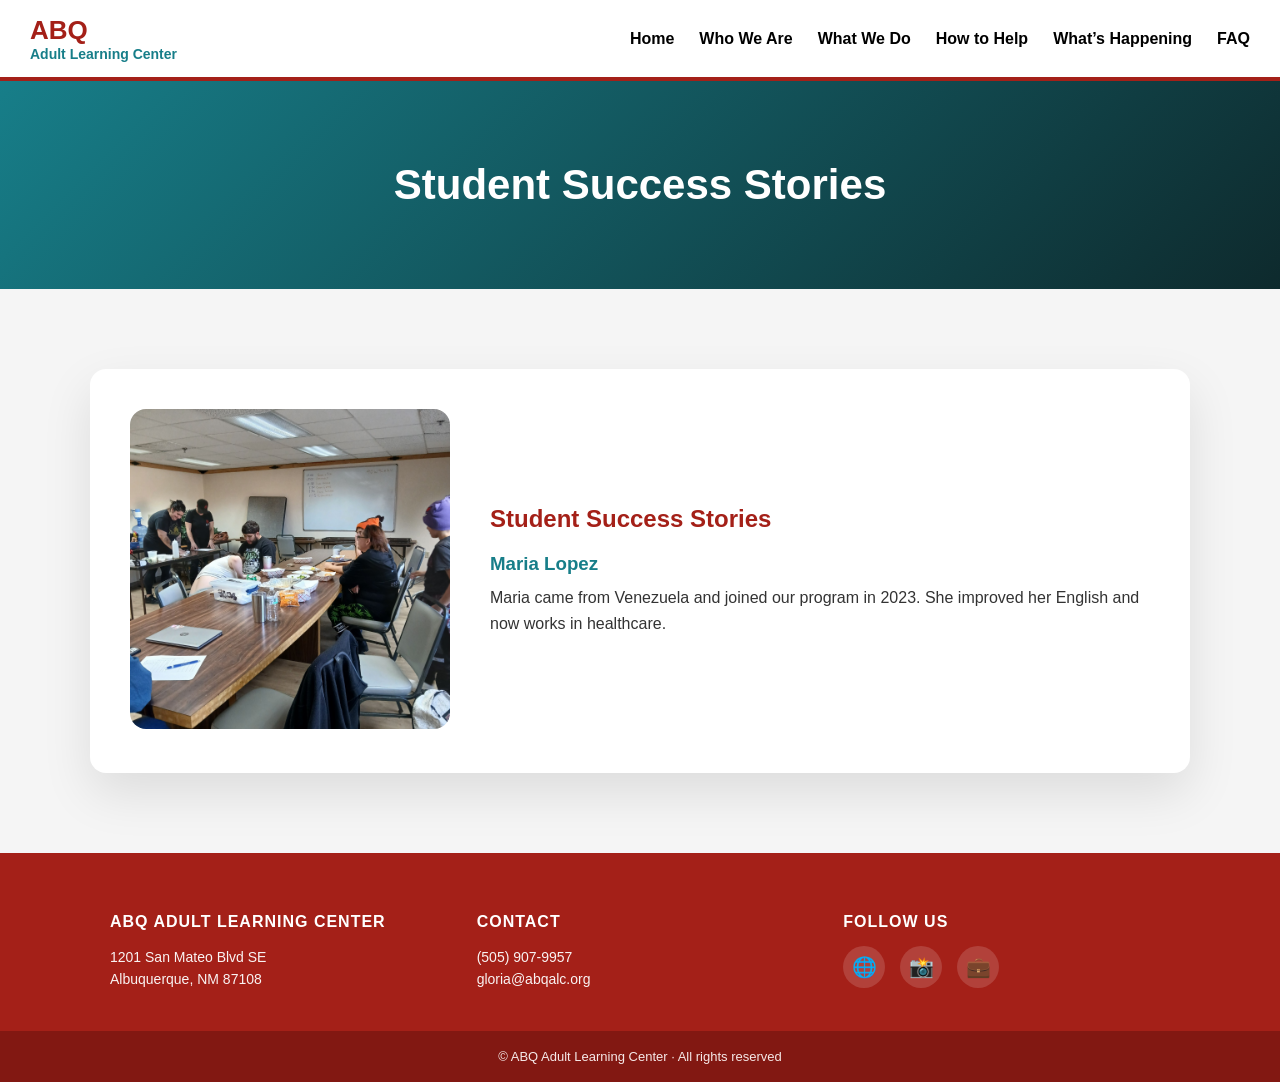
<file: graduacion.html>
<!DOCTYPE html>
<html lang="es">
<head>
  <meta charset="UTF-8" />
  <meta name="viewport" content="width=device-width, initial-scale=1.0" />
  <title>ABQ Adult Learning Center</title>
  <link rel="stylesheet" href="styles.css">
</head>
<body>

<!-- ================= NAVBAR ================= -->
<header class="navbar">
  <div class="logo">
    ABQ <span>Adult Learning Center</span>
  </div>

  <button class="menu-toggle" aria-label="Toggle Menu">☰</button>

  <nav class="nav-menu">
    <ul class="menu-root">

      <li class="menu-item">
<a href="index.html">Home</a>

        <ul class="submenu">
          <li class="has-children"><a href="pa.html">Program Information</a>
             <ul class="submenu sub">
              <li><a href="pa.html">1</a></li>
              <li><a href="pa.html">2</a></li>
              <li><a href="pa.html">3</a></li>
              <li><a href="pa.html">4</a></li>
              <li><a href="pa.html">5</a></li>
             
            </ul>
            </li>

          <li class="has-children">
            <a href="pa.html"> 2022–2023 Student Success</a>
             <ul class="submenu sub">
              <li><a href="pa.html">Board</a></li>
             <li><a href="pa.html">staff</a></li>
            </ul>
            </li>
          <li>Location & Contact</li>
        </ul>
      </li>

      <li class="menu-item">
        Who We Are
        <ul class="submenu">
          <li class="has-children">
            Board and Staff
            <ul class="submenu sub">
              <li>Board</li>
              <li>Staff</li>
            </ul>
          </li>
          <li>Community Partners</li>
          <li>Contact Us</li>
        </ul>
      </li>

      <li class="menu-item">
        What We Do
        <ul class="submenu">
          <li>Our Programs</li>
          <li>Student Advocacy</li>
          <li>Resources</li>
          <li>Janice Pecos Scholarship</li>
        </ul>
      </li>

      <li class="menu-item">
        How to Help
        <ul class="submenu">
          <li>Volunteer</li>
          <li>Donate</li>
        </ul>
      </li>

      <li class="menu-item">
        What’s Happening
        <ul class="submenu">
          <li>Annual Reports</li>
          <li>Events</li>
          <li>News</li>
        </ul>
      </li>

      <li class="menu-item">FAQ</li>
    </ul>
  </nav>
</header>



<!-- ================= HERO TITLE ================= -->
<section class="contact-hero">
  <h1>Student Success Stories
</h1>
</section>



<section class="stories-section">

  <div class="stories-container">

    <!-- IMAGE -->
    <div class="story-image">
      <img id="storyImg" src="img/aalc4.jpg" alt="Student">
    </div>

    <!-- TEXT -->
    <div class="story-text">
      <h2>Student Success Stories</h2>

      <h3 id="storyName">Maria Lopez</h3>
      <p id="storyBio">
        Maria came from Venezuela and joined our program in 2023.
        She improved her English and now works in healthcare.
      </p>
    </div>

  </div>

</section>

<script>
 
const stories = [
  {
    img: "img/aalc4.jpg",
    name: "SHANTEE X",
    bio: "I remember walking into class on my first day. Nadia was my teacher at that time. She was so welcoming. I really liked the way she taught. Anyway after a few months we changed teachers. That is when Mr.Enka took over. He was pretty cool he pushed me to really focus. I almost gave up at the end not wanting to take my math test, being that I failed the first time. I remember him telling me to go ahead and take it that hes confident that I would pass. So about a month and half later I went to retest and I did pass. So I guess when you study and really focus and believe in yourself anything is possible. Now I am enrolled at CNM going for my Medical Assistance certificate. So thank you all here at ABQ-ALS. Thanks to Matt because he was always there helping along the way as well!!"
  },
  {
    img: "img/aalc7.jpg",
    name: "andresmanrique",
    bio: "John struggled with school but through ALC he completed his GED and now studies engineering."
  },
  {
    img: "img/aalc6.jpg",
    name: "gloria daniela",
    bio: "Ana balanced work and study and completed her certification in computer basics successfully."
  },
  {
    img: "img/aalc6.jpg",
    name: "JUAN DAVID",
    bio: "Ana balanced work and study and completed her certification in computer basics successfully."
  },
  {
    img: "img/aalc6.jpg",
    name: "JHON LUENGAS",
    bio: "Ana balanced work and study and completed her certification in computer basics successfully."
  }



];

let index = 0;
let interval;

// ELEMENTOS
const img = document.getElementById("storyImg");
const name = document.getElementById("storyName");
const bio = document.getElementById("storyBio");

function showStory(i) {
  img.style.opacity = 0;

  setTimeout(() => {
    img.src = stories[i].img;
    name.textContent = stories[i].name;
    bio.textContent = stories[i].bio;
    img.style.opacity = 1;
  }, 300);
}

function nextStory() {
  index = (index + 1) % stories.length;
  showStory(index);
}

function start() {
  interval = setInterval(nextStory, 5000);
}

function stop() {
  clearInterval(interval);
}

// AUTO START
start();

// PAUSA AL PASAR MOUSE
document.querySelector(".stories-container").addEventListener("mouseenter", stop);
document.querySelector(".stories-container").addEventListener("mouseleave", start);
</script>




<footer class="site-footer">

  <div class="footer-container">

    <!-- INFO -->
    <div class="footer-column">
      <h3>ABQ Adult Learning Center</h3>
      <p>
        1201 San Mateo Blvd SE<br>
        Albuquerque, NM 87108
      </p>
    </div>

    <!-- CONTACT -->
    <div class="footer-column">
      <h3>Contact</h3>
      <p>(505) 907‑9957</p>
      <p>
        gloria@abqalc.org
      </p>
    </div>

    <!-- SOCIAL -->
    <div class="footer-column">
      <h3>Follow Us</h3>
      <div class="social-icons">
        <a href="#" aria-label="Facebook">🌐</a>
        <a href="#" aria-label="Instagram">📸</a>
        <a href="#" aria-label="LinkedIn">💼</a>
      </div>
    </div>

   


  </div>

  <!-- COPYRIGHT -->
  <div class="footer-bottom">
    © <span id="year"></span> ABQ Adult Learning Center · All rights reserved
  </div>

</footer>

<script src="script.js"></script>




</body>
</html>
</file>
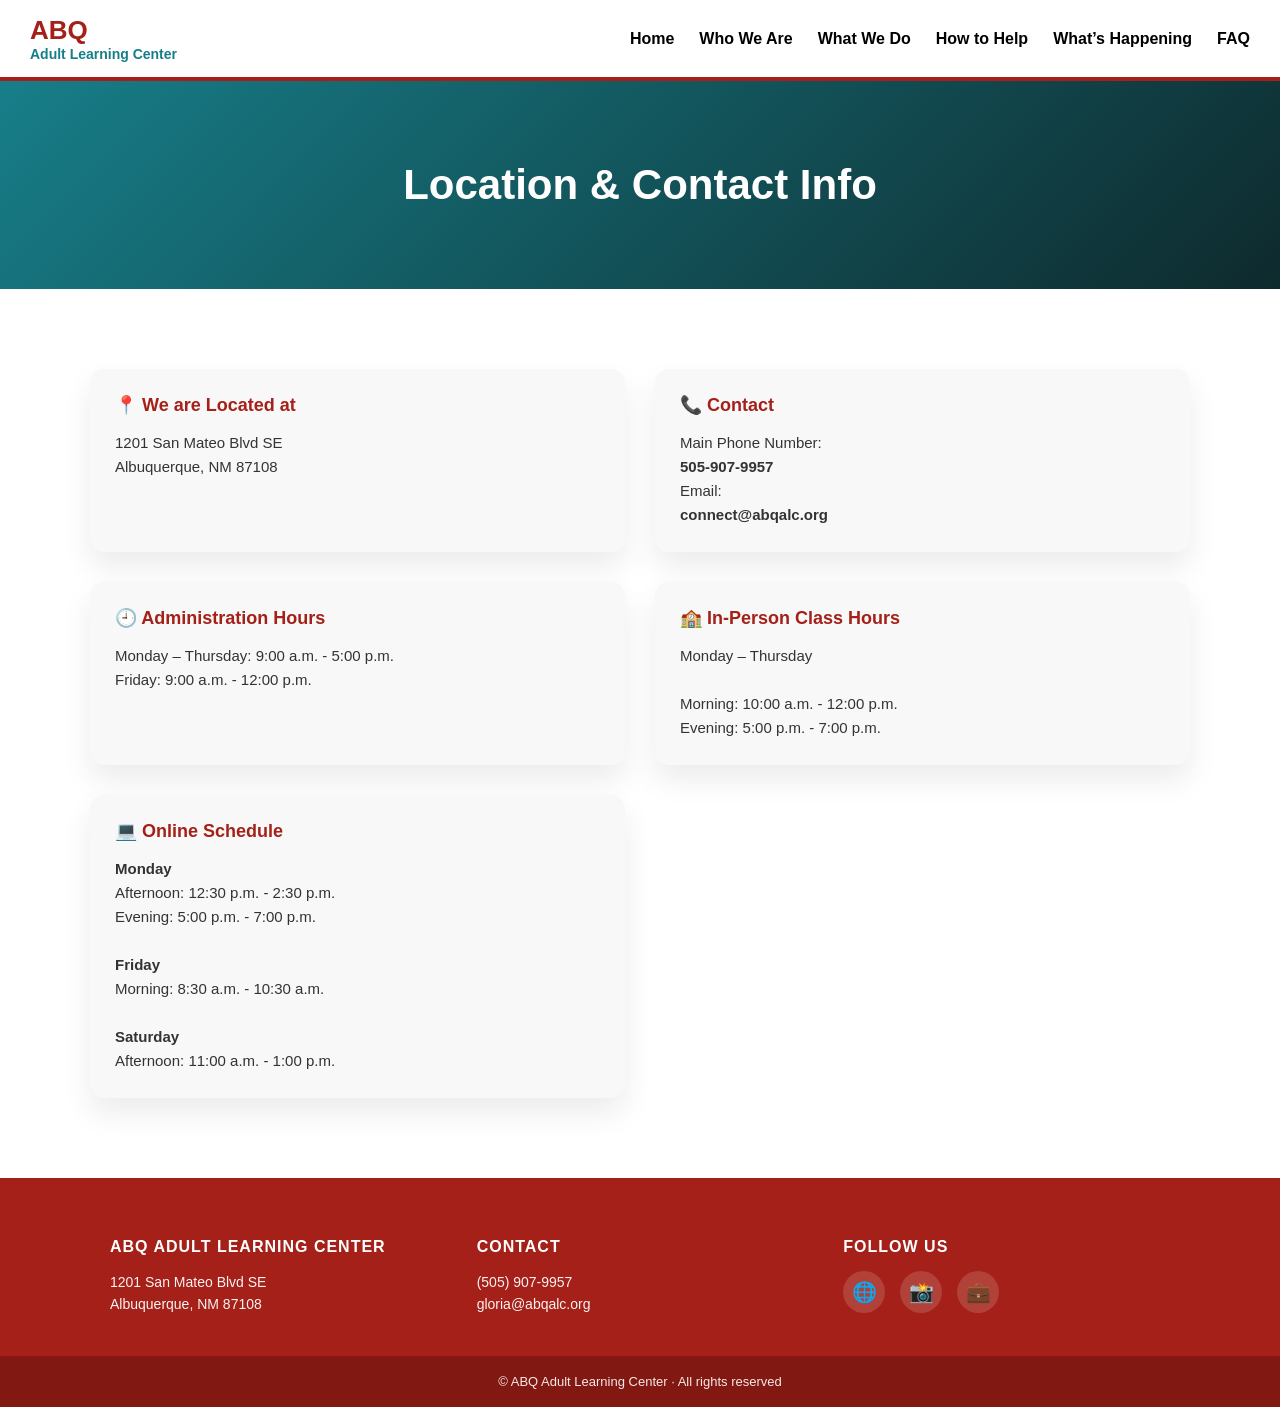
<file: home_location.html>
<!DOCTYPE html>
<html lang="es">
<head>
  <meta charset="UTF-8" />
  <meta name="viewport" content="width=device-width, initial-scale=1.0" />
  <title>ABQ Adult Learning Center</title>
  <link rel="stylesheet" href="styles.css">
</head>
<body>

<!-- ================= NAVBAR ================= -->
<header class="navbar">
  <div class="logo">
    ABQ <span>Adult Learning Center</span>
  </div>

  <button class="menu-toggle" aria-label="Toggle Menu">☰</button>

  <nav class="nav-menu">
    <ul class="menu-root">

      <li class="menu-item">
<a href="index.html">Home</a>

        <ul class="submenu">
          <li class="has-children"><a href="home_program.html">Program Information</a>
            </li>

          <li class="has-children">
            <a href="home_students.html"> 2023–2026 Student Success</a>
            </li>
          <li><a href="home_location.html">Location & Contact</a></li>
        </ul>
      </li>

      <li class="menu-item">
        <a href="who.html">  Who We Are</a>
      </li>

      <li class="menu-item">
        What We Do
        <ul class="submenu">
          <li>Our Programs</li>
          <li>Student Advocacy</li>
          <li>Resources</li>
          <li>Janice Pecos Scholarship</li>
        </ul>
      </li>

      <li class="menu-item">
        How to Help
        <ul class="submenu">
          <li>Volunteer</li>
          <li>Donate</li>
        </ul>
      </li>

      <li class="menu-item">
        What’s Happening
        <ul class="submenu">
          <li>Annual Reports</li>
          <li>Events</li>
          <li>News</li>
        </ul>
      </li>

      <li class="menu-item">FAQ</li>
    </ul>
  </nav>
</header>



<!-- ================= HERO TITLE ================= -->
<section class="contact-hero">
  <h1>Location & Contact Info</h1>
</section>

<!-- ================= CONTACT SECTION ================= -->
<section class="contact-section">

  <div class="contact-grid">

    <!-- LOCATION -->
    <div class="contact-card">
      <h2>📍 We are Located at</h2>
      <p>
        1201 San Mateo Blvd SE<br>
        Albuquerque, NM 87108
      </p>
    </div>

    <!-- CONTACT -->
    <div class="contact-card">
      <h2>📞 Contact</h2>
      <p>
        Main Phone Number:<br>
        <strong>505-907-9957</strong>
      </p>

      <p>
        Email:<br>
        <strong>connect@abqalc.org</strong>
      </p>
    </div>

    <!-- ADMIN HOURS -->
    <div class="contact-card">
      <h2>🕘 Administration Hours</h2>
      <p>
        Monday – Thursday: 9:00 a.m. - 5:00 p.m.<br>
        Friday: 9:00 a.m. - 12:00 p.m.
      </p>
    </div>

    <!-- IN PERSON CLASSES -->
    <div class="contact-card">
      <h2>🏫 In-Person Class Hours</h2>
      <p>
        Monday – Thursday<br><br>
        Morning: 10:00 a.m. - 12:00 p.m.<br>
        Evening: 5:00 p.m. - 7:00 p.m.
      </p>
    </div>

    <!-- ONLINE SCHEDULE -->
    <div class="contact-card">
      <h2>💻 Online Schedule</h2>
      <p>
        <strong>Monday</strong><br>
        Afternoon: 12:30 p.m. - 2:30 p.m.<br>
        Evening: 5:00 p.m. - 7:00 p.m.<br><br>

        <strong>Friday</strong><br>
        Morning: 8:30 a.m. - 10:30 a.m.<br><br>

        <strong>Saturday</strong><br>
        Afternoon: 11:00 a.m. - 1:00 p.m.
      </p>
    </div>

  </div>

</section>



<footer class="site-footer">

  <div class="footer-container">

    <!-- INFO -->
    <div class="footer-column">
      <h3>ABQ Adult Learning Center</h3>
      <p>
        1201 San Mateo Blvd SE<br>
        Albuquerque, NM 87108
      </p>
    </div>

    <!-- CONTACT -->
    <div class="footer-column">
      <h3>Contact</h3>
      <p>(505) 907‑9957</p>
      <p>
        gloria@abqalc.org
      </p>
    </div>

    <!-- SOCIAL -->
    <div class="footer-column">
      <h3>Follow Us</h3>
      <div class="social-icons">
        <a href="#" aria-label="Facebook">🌐</a>
        <a href="#" aria-label="Instagram">📸</a>
        <a href="#" aria-label="LinkedIn">💼</a>
      </div>
    </div>

   


  </div>

  <!-- COPYRIGHT -->
  <div class="footer-bottom">
    © <span id="year"></span> ABQ Adult Learning Center · All rights reserved
  </div>

</footer>

<script src="script.js"></script>




</body>
</html>
</file>
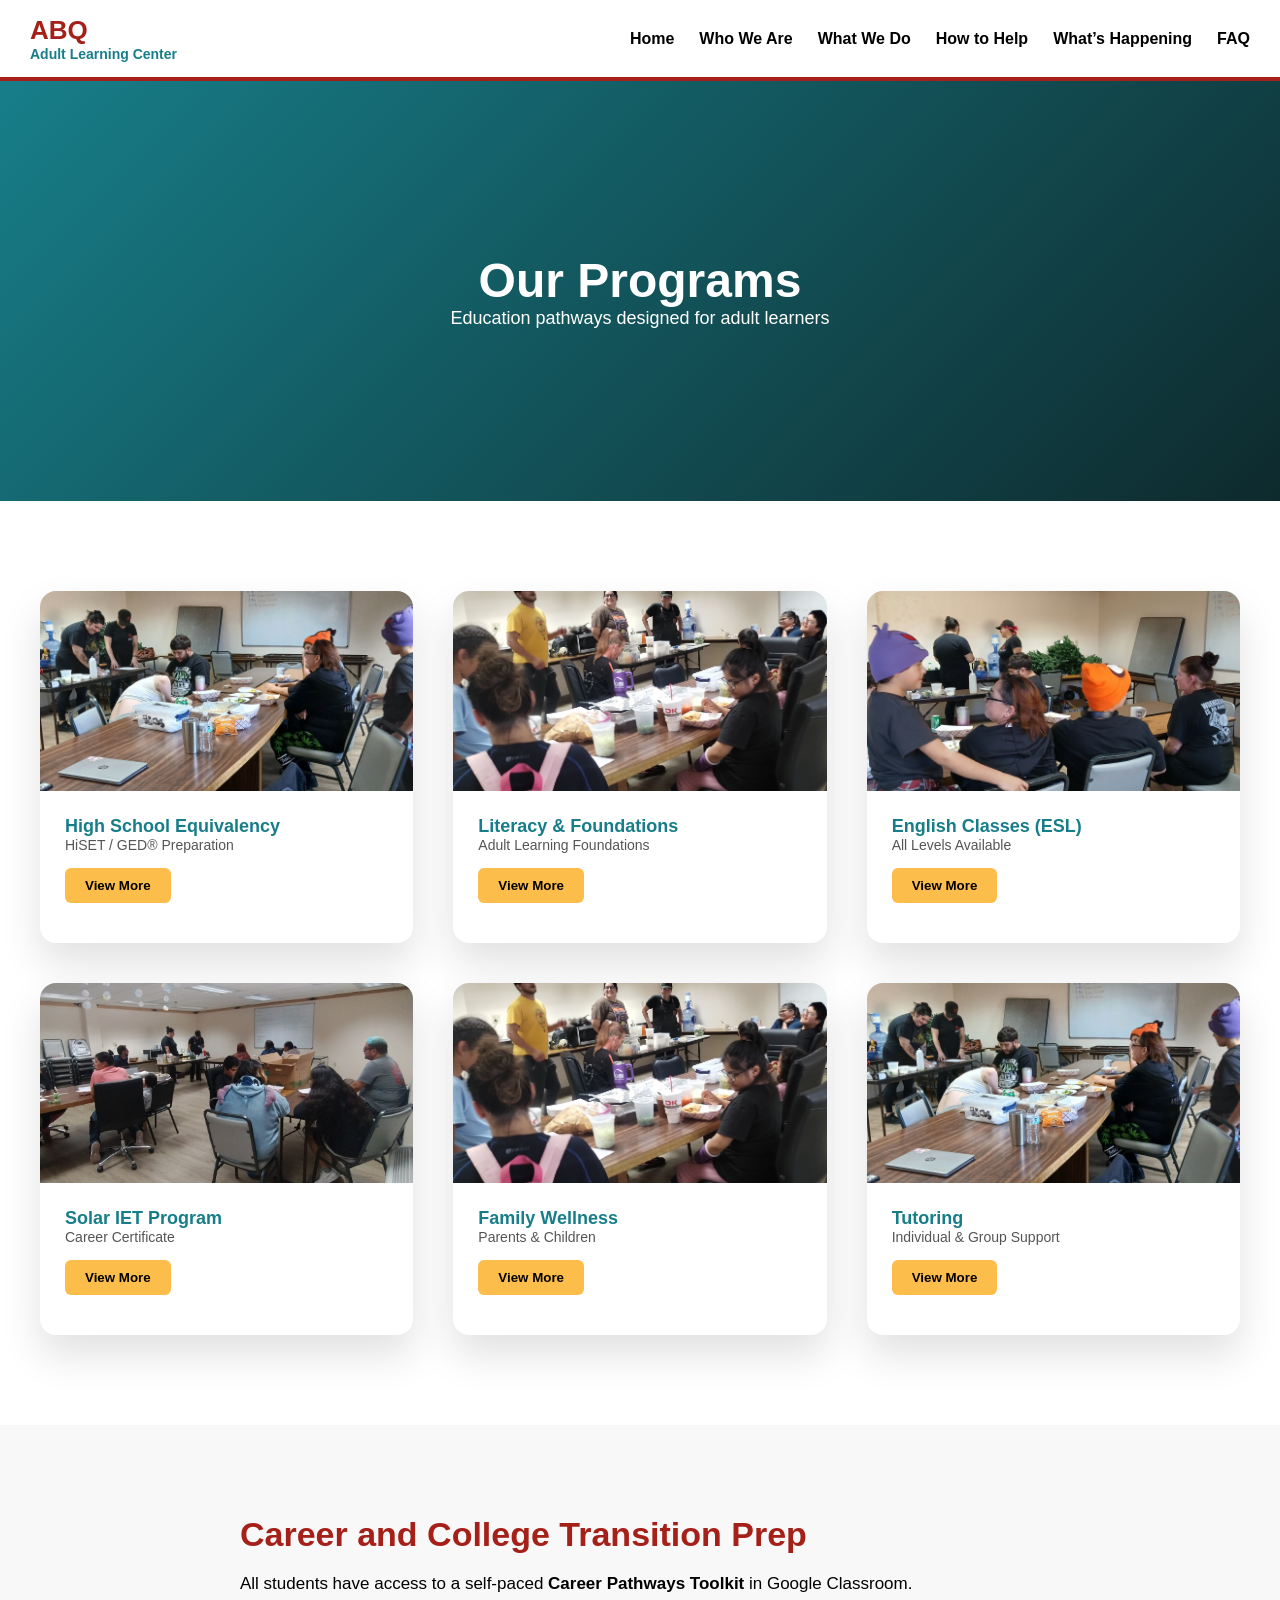
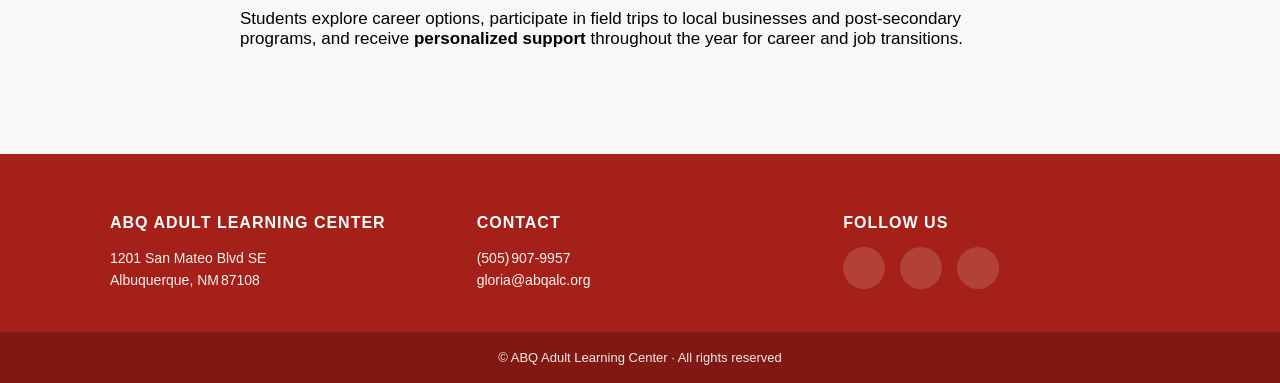
<file: pa.html>
<!DOCTYPE html><html lang="es">
<head>
  <meta charset="UTF-8" />
  <meta name="viewport" content="width=device-width, initial-scale=1.0" />

  <title>ABQ Adult Learning Center</title>
  <link rel="stylesheet" href="styles.css" />
  <script src="script.js"></script>

</head>

<body>

<!-- ================= NAVBAR ================= -->
<header class="navbar">
  <div class="logo">
    ABQ <span>Adult Learning Center</span>
  </div>

  <button class="menu-toggle" aria-label="Toggle Menu">☰</button>

  <nav class="nav-menu">
    <ul class="menu-root">

      <li class="menu-item">
<a href="index.html">Home</a>

        <ul class="submenu">
          <li class="has-children"><a href="pa.html">Program Information</a>
        <!-- <ul class="submenu sub">
              <li><a href="pa.html">1</a></li>
              <li><a href="pa2.html">2</a></li>
              <li><a href="pa.html">3</a></li>
              <li><a href="pa.html">4</a></li>
              <li><a href="pa.html">5</a></li>
             
            </ul>-->
            </li>

          <li class="has-children">
            <a href="page2.html"> 2022–2023 Student Success</a>
                    </li>
          <li><a href="ci.html">Location & Contact</a></li>
        </ul>
      </li>

      <li class="menu-item">
        Who We Are
        <ul class="submenu">
          <li class="has-children">
            Board and Staff
            <ul class="submenu sub">
              <li>Board</li>
              <li>Staff</li>
            </ul>
          </li>
          <li>Community Partners</li>
          <li>Contact Us</li>
        </ul>
      </li>

      <li class="menu-item">
        What We Do
        <ul class="submenu">
          <li>Our Programs</li>
          <li>Student Advocacy</li>
          <li>Resources</li>
          <li>Janice Pecos Scholarship</li>
        </ul>
      </li>

      <li class="menu-item">
        How to Help
        <ul class="submenu">
          <li>Volunteer</li>
          <li>Donate</li>
        </ul>
      </li>

      <li class="menu-item">
        What’s Happening
        <ul class="submenu">
          <li>Annual Reports</li>
          <li>Events</li>
          <li>News</li>
        </ul>
      </li>

      <li class="menu-item">FAQ</li>
    </ul>
  </nav>
</header>

<!-- ===================== MAIN CONTENT ===================== -->
<main>

 
<!-- ================= HERO ================= -->
<section class="program-hero">
  <canvas id="network"></canvas>

  <div class="program-hero-content">
    <h1>Our Programs</h1>
    <p>Education pathways designed for adult learners</p>
  </div>
</section>




<!-- ================= PROGRAMS ================= -->
<section class="p-sec">
  <div class="p-grid">

    <div class="p-card">
      <img src="img/aalc4.jpg" alt="">
      <div class="p-info">
        <h3>High School Equivalency</h3>
        <p>HiSET / GED® Preparation</p>
        <button class="p-btn">View More</button>

        <div class="p-more">
          <p>
            In‑person and online classes available.<br>
            Instruction in Reading, Writing, Math,
            Science and Social Studies.
          </p>
        </div>
      </div>
    </div>

    <div class="p-card">
      <img src="img/aalc6.jpg" alt="">
      <div class="p-info">
        <h3>Literacy & Foundations</h3>
        <p>Adult Learning Foundations</p>
        <button class="p-btn">View More</button>

        <div class="p-more">
          <p>
            Improve your reading, writing,
            and basic math skills with learners
            at a similar level.

Do you need help with literacy and the fundamentals of education to earn your high school equivalency (formerly known as GED)?  We're here to help you get there!  

We currently offer a hybrid class to accommodate your needs:

Online classes meet Monday to Wednesday:

10 a.m. to noon 

OR

5 p.m. to 7 p.m.

In-person classes meet on Thursday:

10 a.m. to noon 

OR

5 p.m. to 7 p.m.

          </p>
        </div>
      </div>
    </div>

    <div class="p-card">
      <img src="img/aalc5.jpg" alt="">
      <div class="p-info">
        <h3>English Classes (ESL)</h3>
        <p>All Levels Available</p>
        <button class="p-btn">View More</button>

        <div class="p-more">
          <p>
            Reading, writing, speaking, listening,
            and grammar skills.<br>
            Beginner to advanced classes.
          </p>
        </div>
      </div>
    </div>

    <div class="p-card">
      <img src="img/aalc7.jpg" alt="">
      <div class="p-info">
        <h3>Solar IET Program</h3>
        <p>Career Certificate</p>
        <button class="p-btn">View More</button>

        <div class="p-more">
          <p>
            Earn a certificate in the
            fast‑growing solar industry.
          </p>
        </div>
      </div>
    </div>

    <div class="p-card">
      <img src="img/aalc6.jpg" alt="">
      <div class="p-info">
        <h3>Family Wellness</h3>
        <p>Parents & Children</p>
        <button class="p-btn">View More</button>

        <div class="p-more">
          <p>
            Families work together to improve
            educational, health and financial outcomes.
          </p>
        </div>
      </div>
    </div>

    <div class="p-card">
      <img src="img/aalc4.jpg" alt="">
      <div class="p-info">
        <h3>Tutoring</h3>
        <p>Individual & Group Support</p>
        <button class="p-btn">View More</button>

        <div class="p-more">
          <p>
            One‑on‑one and group tutoring
            provided by dedicated volunteers.
          </p>
        </div>
      </div>
    </div>

  </div>
</section>

<!-- ================= CAREER SECTION ================= -->
<section class="career-section">

  <div class="career-content">
    <h2>Career and College Transition Prep</h2>

    <p>
      All students have access to a self-paced
      <strong>Career Pathways Toolkit</strong>
      in Google Classroom.
    </p>

    <p>
      Students explore career options, participate
      in field trips to local businesses and
      post-secondary programs, and receive
      <strong>personalized support</strong>
      throughout the year for career and job transitions.
    </p>
  </div>

</section>






</main>

<!-- ===================== FOOTER ===================== -->
<footer class="site-footer">

  <div class="footer-container">

    <div class="footer-column">
      <h3>ABQ Adult Learning Center</h3>
      <p>
        1201 San Mateo Blvd SE<br />
        Albuquerque, NM 87108
      </p>
    </div>

    <div class="footer-column">
      <h3>Contact</h3>
      <p>(505) 907‑9957</p>
      <p>gloria@abqalc.org</p>
    </div>

    <div class="footer-column">
      <h3>Follow Us</h3>
      <div class="social-icons">
        <a href="#" aria-label="Facebook"><i class="fab fa-facebook-f"></i></a>
        <a href="#" aria-label="Instagram"><i class="fab fa-instagram"></i></a>
        <a href="#" aria-label="LinkedIn"><i class="fab fa-linkedin-in"></i></a>
      </div>
    </div>

  </div>

  <div class="footer-bottom">
    © <span id="year"></span> ABQ Adult Learning Center · All rights reserved
  </div>

</footer>

<script>
document.querySelectorAll('.p-card').forEach(card => {
  const btn = card.querySelector('.p-btn');

  btn.addEventListener('click', () => {
    card.classList.toggle('active');
  });
});
</script>


</body>
</html>
</file>
<file: styles.css>
/* =============================
   COLORES
============================= */
:root {
  --red: #a42018;
  --yellow: #fdbd4a;
  --blue: #177E89;
  --white: #ffffff;
  --dark: #0e2a2d;
}

/* =============================
   RESET
============================= */
* {
  margin: 0;
  padding: 0;
  box-sizing: border-box;
}

body {
  font-family: "Segoe UI", Arial, sans-serif;
  background: #f5f5f5;
}

/* =============================
   NAVBAR
============================= */
.navbar {
  display: flex;
  justify-content: space-between;
  align-items: center;
  padding: 15px 30px;
  background: var(--white);
  border-bottom: 4px solid var(--red);
  position: sticky;
  top: 0;
  z-index: 1000;
}

.logo {
  font-weight: bold;
  font-size: 26px;
  color: var(--red);
}

.logo span {
  display: block;
  font-size: 14px;
  color: var(--blue);
}

/* =============================
   MENU
============================= */
.menu-toggle {
  display: none;
  font-size: 28px;
  background: none;
  border: none;
  cursor: pointer;
}

.menu-root {
  list-style: none;
  display: flex;
  gap: 25px;
}


.menu-item {
  position: relative;
  cursor: pointer;
  font-weight: 600;
}

.menu-item:hover {
  color: var(--red);
}

/* =============================
   SUBMENÚS (NIVEL 1 Y 2)
============================= */
.submenu {
  position: absolute;
  top: 100%;
  left: 0;
  background: var(--white);
  min-width: 240px;
  display: none; /* SIEMPRE OCULTO */
  flex-direction: column;
  box-shadow: 0 6px 16px rgba(0,0,0,0.15);
  border-radius: 6px;
  padding: 10px 0;
  z-index: 999;
}

/* Mostrar SOLO si está activo (mobile) */
.menu-item.active > .submenu,
.has-children.active > .submenu {
  display: flex;
}

/* Desktop (hover real) */
@media (hover: hover) {
  .menu-item:hover > .submenu {
    display: flex;
  }

  .has-children:hover > .submenu {
    display: flex;
  }
}

.submenu li {
  padding: 10px 20px;
  white-space: nowrap;
}

.submenu li:hover {
  background: var(--yellow);
}

/* Segundo nivel */
.has-children {
  position: relative;
}

.submenu.sub {
  top: 0;
  left: 100%;
}


/* =============================
   CANVAS
============================= */
#network {
  position: absolute;
  inset: 0;
  z-index: 1;
}

/* =============================
   HERO CONTENT
============================= */
.hero-content {
  position: relative;
  z-index: 2;
  max-width: 600px;
  padding: 80px;
  color: var(--white);
}

.hero h1 {
  font-size: 52px;
  line-height: 1.1;
}

.hero h1 span {
  color: var(--yellow);
}

.hero p {
  margin: 20px 0;
  font-size: 20px;
}

/* =============================
   BUTTONS
============================= */
.hero-buttons {
  display: flex;
  gap: 15px;
}

.btn {
  padding: 14px 26px;
  font-size: 14px;
  border-radius: 6px;
  cursor: pointer;
  border: none;
  font-weight: bold;
}

.btn.primary {
  background: var(--yellow);
  color: #000;
}

.btn.secondary {
  background: transparent;
  border: 2px solid var(--white);
  color: var(--white);
}

/* =============================
   RESPONSIVE (MOBILE)
============================= */
@media (max-width: 768px) {
  .menu-toggle {
    display: block;
  }

  .nav-menu {
    display: none;
    width: 100%;
    background: var(--white);
  }

  .nav-menu.open {
    display: block;
  }

  .nav-menu ul {
    flex-direction: column;
    padding: 15px;
    gap: 10px;
  }

  .submenu {
    position: static;
    box-shadow: none;
    border-radius: 0;
    padding-left: 15px;
  }

  .hero-content {
    padding: 40px;
  }

  .hero h1 {
    font-size: 36px;
  }
}

.hero {
  position: relative;
  height: 550px;
  overflow: hidden;
}

/* IMAGEN DE FONDO REAL */
.hero-bg {
  position: absolute;
  inset: 0;
  background-image: url("img/hero.webp"); /* 👈 AQUÍ */
  background-size: cover;
  background-position: center;
  background-repeat: no-repeat;
  z-index: 0;
}

/* MÉTRICAS */
.stats {
  display: flex;
  justify-content: space-around;
  padding: 60px 20px;
  background: linear-gradient(135deg, #177E89, #0e2a2d);
  color: white;
}

.stat {
  text-align: center;
}

.stat strong {
  font-size: 48px;
  color: #fdbd4a;
}

.stat span {
  display: block;
  margin-top: 8px;
  font-size: 14px;
  opacity: 0.9;
}



/* =============================
   ENROLL SECTION
============================= */
.enroll-section {
  background: #ffffff;
  padding: 80px 20px;
}

.enroll-container {
  max-width: 900px;
  margin: 0 auto;
}

.enroll-section h2 {
  font-size: 32px;
  color: #a42018;
  margin-bottom: 25px;
  letter-spacing: 0.5px;
}

.enroll-intro {
  font-size: 18px;
  color: #333;
  margin-bottom: 30px;
  line-height: 1.6;
}



/* =============================
   ENROLL – FLIP CARDS SECTION
============================= */
.enroll-section {
  background: #ffffff;
  padding: 80px 20px;
}

.enroll-container {
  max-width: 1100px;
  margin: 0 auto;
}

/* Header */
.enroll-header {
  max-width: 650px;
  margin-bottom: 60px;
}

.enroll-header h2 {
  font-size: 32px;
  color: #a42018;
  margin-bottom: 15px;
}

.enroll-header p {
  font-size: 18px;
  color: #444;
  line-height: 1.6;
}

/* Grid */
.flip-grid {
  display: grid;
  grid-template-columns: repeat(4, 1fr);
  gap: 30px;
}

/* Flip Card */
.flip-card {
  perspective: 1200px;
}

.flip-inner {
  position: relative;
  width: 100%;
  height: 260px;
  transition: transform 0.7s ease;
  transform-style: preserve-3d;
}

.flip-card:hover .flip-inner {
  transform: rotateY(180deg);
}

/* Front & Back */
.flip-front,
.flip-back {
  position: absolute;
  inset: 0;
  border-radius: 12px;
  backface-visibility: hidden;
  display: flex;
  flex-direction: column;
  justify-content: center;
  padding: 25px;
}

/* Front */
.flip-front {
  background: #177E89;
  color: white;
  text-align: center;
}

.flip-front .icon {
  font-size: 42px;
  margin-bottom: 15px;
}

.flip-front h3 {
  font-size: 18px;
  line-height: 1.4;
}

/* Back */
.flip-back {
  background: #fdbd4a;
  color: #000;
  transform: rotateY(180deg);
}

.flip-back p {
  font-size: 15px;
  line-height: 1.6;
}

/* =============================
   RESPONSIVE
============================= */
@media (max-width: 1024px) {
  .flip-grid {
    grid-template-columns: repeat(2, 1fr);
  }
}

@media (max-width: 600px) {
  .flip-grid {
    grid-template-columns: 1fr;
  }

  .enroll-header h2 {
    font-size: 26px;
  }
}




/* =============================
   CONNECT SECTION
============================= */
.connect-section {
  padding: 90px 20px;
  background: linear-gradient(135deg, #177E89, #0e2a2d);
  color: white;
}

.connect-wrapper {
  max-width: 1100px;
  margin: 0 auto;
}

.connect-title {
  font-size: 38px;
  margin-bottom: 10px;
}

.connect-subtitle {
  font-size: 18px;
  opacity: 0.9;
  margin-bottom: 60px;
  max-width: 500px;
}

/* Grid */
.connect-grid {
  display: grid;
  grid-template-columns: repeat(4, 1fr);
  gap: 30px;
}

/* Card */
.connect-card {
  background: rgba(255, 255, 255, 0.08);
  border-radius: 16px;
  padding: 35px 25px;
  transition: transform 0.4s ease, background 0.4s ease;
  position: relative;
}

.connect-card:hover {
  transform: translateY(-10px);
  background: rgba(255, 255, 255, 0.15);
}

.connect-icon {
  font-size: 42px;
  margin-bottom: 20px;
}

.connect-card h3 {
  font-size: 18px;
  margin-bottom: 10px;
}

.connect-card p {
  font-size: 15px;
  line-height: 1.6;
}

.highlight {
  font-size: 18px;
  font-weight: bold;
  color: #fdbd4a;
}

.note {
  font-size: 12px;
  opacity: 0.8;
}

.spanish {
  margin-top: 10px;
  font-size: 14px;
  opacity: 0.85;
}

/* Pulse Effect */
.pulse::after {
  content: "";
  position: absolute;
  inset: 0;
  border-radius: 16px;
  border: 2px solid rgba(253, 189, 74, 0.8);
  animation: pulse 2s infinite;
  pointer-events: none;
}

@keyframes pulse {
  0% { opacity: 0.7; }
  50% { opacity: 0; }
  100% { opacity: 0.7; }
}

/* Responsive */
@media (max-width: 1000px) {
  .connect-grid {
    grid-template-columns: repeat(2, 1fr);
  }
}

@media (max-width: 600px) {
  .connect-grid {
    grid-template-columns: 1fr;
  }

  .connect-title {
    font-size: 30px;
  }
}


/* =============================
   PARTNERS SECTION
============================= */
.partners-section {
  padding: 90px 20px;
  background: #ffffff;
}

.partners-container {
  max-width: 1200px;
  margin: 0 auto;
  display: grid;
  grid-template-columns: 2fr 1fr;
  gap: 50px;
  align-items: center;
}

/* VIDEO */
.partners-video h2 {
  color: #a42018;
  font-size: 32px;
  margin-bottom: 25px;
}

.video-wrapper {
  position: relative;
  padding-top: 56.25%;
  border-radius: 16px;
  overflow: hidden;
  box-shadow: 0 30px 60px rgba(0,0,0,0.2);
}

.video-wrapper iframe {
  position: absolute;
  inset: 0;
  width: 100%;
  height: 100%;
}

/* CARRUSEL */
.partners-carousel {
  position: relative;
  height: 420px;
  overflow: hidden;
}

.partners-carousel h3 {
  margin-bottom: 20px;
  font-size: 18px;
  color: #177E89;
  text-transform: uppercase;
  letter-spacing: 1px;
}

/* Track */
.carousel-track {
  display: flex;
  flex-direction: column;
  gap: 25px;
  animation: scrollUp 18s linear infinite;
}

/* Logo Card */
.partner-logo {
  background: #f8f8f8;
  border-radius: 12px;
  padding: 20px;
  display: flex;
  align-items: center;
  justify-content: center;
  box-shadow: 0 10px 25px rgba(0,0,0,0.08);
}

.partner-logo img {
  max-width: 140px;
  max-height: 60px;
  object-fit: contain;
  filter: grayscale(100%);
  opacity: 0.85;
  transition: all 0.3s ease;
}

.partner-logo:hover img {
  filter: grayscale(0%);
  opacity: 1;
}

/* Animación vertical */
@keyframes scrollUp {
  from {
    transform: translateY(0);
  }
  to {
    transform: translateY(-50%);
  }
}

/* =============================
   RESPONSIVE
============================= */
@media (max-width: 900px) {
  .partners-container {
    grid-template-columns: 1fr;
  }

  .partners-carousel {
    height: auto;
  }

  .carousel-track {
    animation: none;
  }
}

/* =============================
   LIGHTBOX / MODAL
============================= */
.lightbox {
  position: fixed;
  inset: 0;
  display: none;
  z-index: 9999;
}

.lightbox.active {
  display: block;
}

/* Fondo oscuro */
.lightbox-overlay {
  position: absolute;
  inset: 0;
  background: rgba(14, 42, 45, 0.85);
  backdrop-filter: blur(3px);
}

/* Contenido */
.lightbox-content {
  position: relative;
  max-width: 80%;
  max-height: 80%;
  margin: auto;
  top: 50%;
  transform: translateY(-50%) scale(0.9);
  animation: zoomIn 0.4s ease forwards;
}

.lightbox-content img {
  width: 9cm;
  height: 9cm;
  object-fit: contain;
  border-radius: 12px;
  background: white;
  padding: 10px;
  display: block;
  margin: 0 auto;
}


/* Botón cerrar */
.lightbox-close {
  position: absolute;
  top: -45px;
  right: -10px;
  font-size: 32px;
  background: none;
  color: #fdbd4a;
  border: none;
  cursor: pointer;
}

/* Animación */
@keyframes zoomIn {
  to {
    transform: translateY(-50%) scale(1);
  }
}

/* Responsive */
@media (max-width: 600px) {
  .lightbox-content {
    max-width: 90%;
    max-height: 90%;
  }
}




/* =============================
   VOLUNTEER SECTION
============================= */
.volunteer-section {
  padding: 90px 20px;
  background: #ffffff;
}

.volunteer-container {
  max-width: 1200px;
  margin: 0 auto;
  display: grid;
  grid-template-columns: 1fr 1fr;
  gap: 60px;
  align-items: center;
}

/* Imagen con zoom */
.volunteer-image {
  position: relative;
  overflow: hidden;
  border-radius: 18px;
  box-shadow: 0 25px 50px rgba(0,0,0,0.2);
}

.volunteer-image img {
  width: 100%;
  height: 100%;
  object-fit: cover;
  transition: transform 0.8s ease;
}

.volunteer-image:hover img {
  transform: scale(1.08);
}

/* Contenido */
.volunteer-content h2 {
  font-size: 36px;
  color: #a42018;
  margin-bottom: 20px;
  line-height: 1.2;
}

.volunteer-intro {
  font-size: 18px;
  color: #444;
  margin-bottom: 30px;
  max-width: 500px;
}

/* Lista */
.volunteer-list {
  list-style: none;
  padding: 0;
}

.volunteer-list li {
  display: flex;
  align-items: center;
  font-size: 16px;
  color: #333;
  margin-bottom: 15px;
}

.volunteer-list .icon {
  font-size: 22px;
  margin-right: 12px;
  color: #177E89;
}

/* =============================
   RESPONSIVE
============================= */
@media (max-width: 900px) {
  .volunteer-container {
    grid-template-columns: 1fr;
  }

  .volunteer-content h2 {
    font-size: 30px;
  }
}


/* =============================
   FOOTER
============================= */
.site-footer {
  background: #a42018;
  color: white;
}

.footer-container {
  max-width: 1100px;
  margin: 0 auto;
  padding: 60px 20px 40px;
  display: grid;
  grid-template-columns: repeat(3, 1fr);
  gap: 40px;
}

.footer-column h3 {
  font-size: 16px;
  margin-bottom: 15px;
  text-transform: uppercase;
  letter-spacing: 1px;
}

.footer-column p {
  font-size: 14px;
  line-height: 1.6;
  opacity: 0.95;
}

/* SOCIAL ICONS */
.social-icons {
  display: flex;
  gap: 15px;
}

.social-icons a {
  width: 42px;
  height: 42px;
  border-radius: 50%;
  background: rgba(255, 255, 255, 0.15);
  display: flex;
  align-items: center;
  justify-content: center;
  font-size: 20px;
  color: white;
  text-decoration: none;
  transition: all 0.3s ease;
}

.social-icons a:hover {
  background: #fdbd4a;
  color: #000;
  transform: translateY(-4px);
}

/* BOTTOM */
.footer-bottom {
  background: #7f1812; /* rojo más oscuro */
  text-align: center;
  padding: 18px 15px;
  font-size: 13px;
  opacity: 0.9;
}

/* RESPONSIVE */
@media (max-width: 800px) {
  .footer-container {
    grid-template-columns: 1fr;
    text-align: center;
  }

  .social-icons {
    justify-content: center;
  }
}

nav a {
  text-decoration: none;
  color: inherit;
}


/* ================= CAREER ================= */
.career-section {
  padding: 90px 20px;
  background: #f8f8f8;
}

.career-content {
  max-width: 800px;
  margin: auto;
}

.career-content h2 {
  color: #a42018;
  font-size: 34px;
  margin-bottom: 20px;
}

.career-content p {
  font-size: 17px;
  margin-bottom: 15px;
}

/* Responsive */
@media (max-width: 900px) {
  .programs-grid {
    grid-template-columns: 1fr;
  }
}

.program-hero {
  position: relative;
  height: 420px;
  background: linear-gradient(135deg, #177E89, #0e2a2d);
  overflow: hidden;
}

.program-hero-content {
  position: relative;
  z-index: 2;
  color: white;
  text-align: center;
  top: 50%;
  transform: translateY(-50%);
}

.program-hero h1 {
  font-size: 48px;
}

.program-hero p {
  font-size: 18px;
}




/* ================= PROGRAMS ================= */

.p-sec {
  padding: 90px 20px;
  background: #fff;
  font-family: "Segoe UI", Arial, sans-serif;
}

.p-ttl {
  text-align: center;
  font-size: 32px;
  color: #a42018;
  margin-bottom: 60px;
}

.p-grid {
  max-width: 1200px;
  margin: 0 auto;
  display: grid;
  grid-template-columns: repeat(3, 1fr);
  gap: 40px;
}

.p-card {
  background: #fff;
  border-radius: 16px;
  box-shadow: 0 20px 40px rgba(0,0,0,.12);
  transition: transform .3s ease, box-shadow .3s ease;
}

.p-card:hover {
  transform: translateY(-6px);
  box-shadow: 0 30px 60px rgba(0,0,0,.18);
}

.p-card img {
  width: 100%;
  height: 200px;
  object-fit: cover;
  display: block;
  border-radius: 16px 16px 0 0;
}

.p-info {
  padding: 25px;
}

.p-info h3 {
  font-size: 18px;
  color: #177E89;
}

.p-info p {
  font-size: 14px;
  color: #555;
}

/* Button */
.p-btn {
  margin-top: 15px;
  background: #fdbd4a;
  border: none;
  padding: 10px 20px;
  border-radius: 6px;
  font-weight: bold;
  cursor: pointer;
}

.p-btn:hover {
  background: #e6a832;
}

/* Expandable text */
.p-more {
  margin-top: 15px;
  font-size: 14px;
  line-height: 1.6;
  color: #333;
  max-height: 0;
  overflow: hidden;
  transition: max-height .4s ease;
}

/* Responsive */
@media (max-width: 1000px) {
  .p-grid {
    grid-template-columns: repeat(2, 1fr);
  }
}

@media (max-width: 650px) {
  .p-grid {
    grid-template-columns: 1fr;
  }
}

.p-card.active .p-more {
  max-height: 200px; /* o lo que necesites */
}


.contact-hero {
  padding: 80px 20px;
  background: linear-gradient(135deg, #177E89, #0e2a2d);
  color: white;
  text-align: center;
}

.contact-hero h1 {
  font-size: 42px;
}

.contact-section {
  padding: 80px 20px;
  background: #fff;
}

.contact-grid {
  max-width: 1100px;
  margin: auto;
  display: grid;
  grid-template-columns: repeat(2, 1fr);
  gap: 30px;
}

.contact-card {
  background: #f8f8f8;
  padding: 25px;
  border-radius: 14px;
  box-shadow: 0 15px 30px rgba(0,0,0,0.08);
}

.contact-card h2 {
  color: var(--red);
  margin-bottom: 15px;
  font-size: 18px;
}

.contact-card p {
  font-size: 15px;
  line-height: 1.6;
  color: #333;
}

/* RESPONSIVE */
@media (max-width: 768px) {
  .contact-grid {
    grid-template-columns: 1fr;
  }

  .contact-hero h1 {
    font-size: 32px;
  }
}



.stories-section {
  padding: 80px 20px;
  background: #f5f5f5;
}

.stories-container {
  max-width: 1100px;
  margin: auto;
  display: flex;
  align-items: center;
  gap: 40px;
  background: white;
  padding: 40px;
  border-radius: 16px;
  box-shadow: 0 20px 50px rgba(0,0,0,0.1);
}

/* IMAGE */
.story-image img {
  width: 320px;
  height: 320px;
  object-fit: cover;
  border-radius: 16px;
  transition: opacity 0.5s ease;
}

/* TEXT */
.story-text h2 {
  color: #a42018;
  margin-bottom: 20px;
}

.story-text h3 {
  color: #177E89;
  margin-bottom: 10px;
}

.story-text p {
  line-height: 1.6;
  color: #333;
}

/* RESPONSIVE */
@media (max-width: 768px) {
  .stories-container {
    flex-direction: column;
    text-align: center;
  }
}


/* ARROWS */
.stories-container {
  position: relative;
}

.story-arrow {
  position: absolute;
  top: 50%;
  transform: translateY(-50%);
  background: rgba(23, 126, 137, 0.9);
  color: white;
  border: none;
  width: 44px;
  height: 44px;
  border-radius: 50%;
  font-size: 22px;
  cursor: pointer;
  display: flex;
  align-items: center;
  justify-content: center;
  transition: background 0.3s ease, transform 0.3s ease;
  z-index: 10;
}

.story-arrow:hover {
  background: #fdbd4a;
  color: #000;
  transform: translateY(-50%) scale(1.1);
}

.story-arrow.left {
  left: -20px;
}

.story-arrow.right {
  right: -20px;
}

/* Mobile */
@media (max-width: 768px) {
  .story-arrow.left {
    left: 5px;
  }

  .story-arrow.right {
    right: 5px;
  }
}



/* ================= WHO WE ARE ================= */
.who-section {
  padding: 90px 20px;
  background: #ffffff;
}

.who-container {
  max-width: 1200px;
  margin: 0 auto;
}

.who-title {
  text-align: center;
  font-size: 34px;
  color: #a42018;
  margin-bottom: 60px;
}

/* GRID */
.who-grid {
  display: grid;
  grid-template-columns: repeat(3, 1fr);
  gap: 30px;
}

/* CARD */
.who-card {
  position: relative;
  height: 320px;
  border-radius: 16px;
  overflow: hidden;
  cursor: pointer;
}

.who-card img {
  width: 100%;
  height: 100%;
  object-fit: cover;
  transition: transform 0.6s ease;
}

/* OVERLAY */
.who-overlay {
  position: absolute;
  inset: 0;
  background: linear-gradient(
    to top,
    rgba(14, 42, 45, 0.9),
    rgba(14, 42, 45, 0.2)
  );
  color: white;
  display: flex;
  flex-direction: column;
  justify-content: flex-end;
  padding: 25px;
  transform: translateY(60%);
  transition: transform 0.6s ease;
}

.who-overlay h3 {
  font-size: 18px;
  margin-bottom: 10px;
  color: #fdbd4a;
}

.who-overlay p {
  font-size: 14px;
  line-height: 1.6;
  opacity: 0;
  transition: opacity 0.4s ease;
}

/* HOVER EFFECT */
.who-card:hover img {
  transform: scale(1.1);
}

.who-card:hover .who-overlay {
  transform: translateY(0);
}

.who-card:hover .who-overlay p {
  opacity: 1;
}

/* RESPONSIVE */
@media (max-width: 1000px) {
  .who-grid {
    grid-template-columns: repeat(2, 1fr);
  }
}

@media (max-width: 600px) {
  .who-grid {
    grid-template-columns: 1fr;
  }
}



/* ================= OUR MODEL ================= */
.model-section {
  padding: 100px 20px;
  background: #f8f8f8;
}

.model-container {
  max-width: 1200px;
  margin: 0 auto;
}

.model-title {
  text-align: center;
  font-size: 34px;
  color: #a42018;
  margin-bottom: 60px;
}

/* CARD */
.model-card {
  position: relative;
  border-radius: 20px;
  overflow: hidden;
  box-shadow: 0 30px 60px rgba(0,0,0,0.2);
}

/* IMAGE */
.model-image img {
  width: 100%;
  height: 480px;
  object-fit: cover;
  display: block;
  transition: transform 0.8s ease;
}

/* OVERLAY */
.model-overlay {
  position: absolute;
  inset: 0;
  background: linear-gradient(
    to top,
    rgba(14, 42, 45, 0.95),
    rgba(14, 42, 45, 0.4)
  );
  color: white;
  padding: 50px;
  display: flex;
  flex-direction: column;
  justify-content: flex-end;
  transform: translateY(55%);
  transition: transform 0.7s ease;
}

.model-overlay h3 {
  font-size: 22px;
  color: #fdbd4a;
  margin-bottom: 15px;
}

.model-overlay p {
  font-size: 16px;
  line-height: 1.7;
  opacity: 0;
  transition: opacity 0.5s ease;
}

/* HOVER EFFECT */
.model-card:hover .model-image img {
  transform: scale(1.08);
}

.model-card:hover .model-overlay {
  transform: translateY(0);
}

.model-card:hover .model-overlay p {
  opacity: 1;
}
/* MOBILE */
@media (max-width: 768px) {
  .model-image img {
    height: 380px;
  }

  .model-overlay {
    transform: translateY(0);
  }
} /* ✅ ESTA LLAVE FALTABA */




/* ==================================================
   BOARD & STAFF – SECTION BASE
================================================== */

.board-section {
  padding: 100px 20px;
  background: #ffffff;
}

.board-container {
  max-width: 1200px;
  margin: 0 auto;
  text-align: center;
}

.board-title {
  font-size: 36px;
  color: #a42018;
  font-weight: 700;
  margin-bottom: 60px;
  position: relative;
}

.board-title::after {
  content: "";
  width: 70px;
  height: 4px;
  background: #fdbd4a;
  display: block;
  margin: 15px auto 0;
  border-radius: 3px;
}

/* ==================================================
   SELECTOR (BOARD / STAFF)
================================================== */

.board-selector {
  display: grid;
  grid-template-columns: repeat(2, 1fr);
  gap: 30px;
  margin-bottom: 80px;
}

/* Selector Card */
.selector-card {
  position: relative;
  height: 260px;
  border-radius: 18px;
  overflow: hidden;
  cursor: pointer;
  box-shadow: 0 20px 40px rgba(0,0,0,0.15);
  transition: transform 0.4s ease, box-shadow 0.4s ease;
}

.selector-card img {
  width: 100%;
  height: 100%;
  object-fit: cover;
  display: block;
}

/* Overlay */
.selector-overlay {
  position: absolute;
  inset: 0;
  background: rgba(14, 42, 45, 0.75);
  display: flex;
  align-items: center;
  justify-content: center;
}

/* Selector Title */
.selector-overlay h3 {
  font-size: 20px;
  font-weight: 700;
  text-transform: uppercase;
  letter-spacing: 1.5px;
  color: white;
  padding: 12px 26px;
  border: 2px solid rgba(255,255,255,0.75);
  border-radius: 40px;
  background: rgba(0,0,0,0.35);
  backdrop-filter: blur(4px);
  transition: all 0.3s ease;
}

/* Hover & Active */
.selector-card:hover {
  transform: scale(1.05);
}

.selector-card:hover .selector-overlay h3 {
  background: #fdbd4a;
  color: #000;
  border-color: #fdbd4a;
}

.selector-card.active {
  box-shadow: 0 30px 60px rgba(164,32,24,0.5);
}

/* ==================================================
   CONTENT AREA
================================================== */

.board-content {
  max-width: 1000px;
  margin: 0 auto;
  text-align: left;
}

/* Panels */
.content-panel {
  display: none;
  animation: fadeUp 0.5s ease both;
}

.content-panel.show {
  display: block;
}

/* Panel title */
.panel-title {
  font-size: 26px;
  color: #177E89;
  text-align: center;
  margin-bottom: 50px;
}

/* ==================================================
   PEOPLE GRID (BOARD / STAFF)
================================================== */

.people-grid {
  display: grid;
  grid-template-columns: repeat(3, 1fr);
  gap: 30px;
}

/* Person card */
.person-card {
  background: #ffffff;
  border-radius: 16px;
  overflow: hidden;
  box-shadow: 0 15px 35px rgba(0,0,0,0.12);
  display: flex;
  flex-direction: column;
  transition: transform 0.4s ease, box-shadow 0.4s ease;
}

.person-card:hover {
  transform: translateY(-8px);
  box-shadow: 0 25px 50px rgba(0,0,0,0.18);
}

/* Person image */
.person-card img {
  width: 100%;
  height: 240px;
  object-fit: cover;
  display: block;
}

/* Person info */
.person-info {
  padding: 22px;
  flex-grow: 1;
}

.person-info h4 {
  font-size: 18px;
  font-weight: 700;
  color: #a42018;
  margin-bottom: 6px;
}

.person-info span {
  display: block;
  font-size: 13px;
  font-weight: 600;
  color: #177E89;
  margin-bottom: 12px;
  text-transform: uppercase;
  letter-spacing: 0.5px;
}

.person-info p {
  font-size: 14px;
  line-height: 1.6;
  color: #444;
}

/* ==================================================
   ANIMATIONS
================================================== */

@keyframes fadeUp {
  from {
    opacity: 0;
    transform: translateY(18px);
  }
  to {
    opacity: 1;
    transform: translateY(0);
  }
}

/* ==================================================
   RESPONSIVE
================================================== */

@media (max-width: 1000px) {
  .people-grid {
    grid-template-columns: repeat(2, 1fr);
  }
}

@media (max-width: 768px) {
  .board-selector {
    grid-template-columns: 1fr;
  }

  .board-title {
    font-size: 30px;
  }
}

@media (max-width: 600px) {
  .people-grid {
    grid-template-columns: 1fr;
  }
}



/* ================= COMMUNITY PARTNERS ================= */

.partners-section {
  padding: 100px 20px;
  background: #f8f8f8;
}

.partners-container {
  max-width: 1200px;
  margin: auto;
  text-align: center;
}

.partners-title {
  font-size: 36px;
  color: #a42018;
  margin-bottom: 50px;
}

.partners-carousel {
  overflow: hidden;
  position: relative;
  width: 100%;
}

.partners-track {
  display: flex;
  gap: 60px;
  width: max-content;
  animation: scrollPartners 25s linear infinite;
}

/* Logos */
.partners-track img {
  height: 90px;
  object-fit: contain;
  opacity: 0.85;
  filter: grayscale(100%);
  cursor: pointer;
  transition: all 0.3s ease;
}

.partners-track img:hover {
  opacity: 1;
  filter: grayscale(0%);
  transform: scale(1.05);
}

/* Animation */
@keyframes scrollPartners {
  from {
    transform: translateX(0);
  }
  to {
    transform: translateX(-50%);
  }
}

.partners-note {
  margin-top: 25px;
  font-size: 14px;
  opacity: 0.75;
}



/* ==============================
   STORIES - YEAR SWITCHER + BADGE
   ============================== */

.stories-container{
  position: relative;
}

/* Selector de años */
.stories-years{
  width: 100%;
  display: flex;
  gap: 12px;
  align-items: center;
  justify-content: center;
  margin: 0 0 18px;
  flex-wrap: wrap;
}

.stories-year-btn{
  border: 1px solid rgba(0,0,0,.12);
  background: #fff;
  color: #1f2937;
  font-weight: 800;
  padding: 10px 16px;
  border-radius: 999px;
  cursor: pointer;
  transition: transform .18s ease, background .18s ease, border-color .18s ease, box-shadow .18s ease;
  box-shadow: 0 10px 20px rgba(0,0,0,.06);
}

.stories-year-btn:hover{
  transform: translateY(-1px);
  border-color: rgba(23,127,131,.35);
}

.stories-year-btn.is-active{
  background: linear-gradient(135deg, #177f83, #106468);
  color: #fff;
  border-color: transparent;
  box-shadow: 0 16px 28px rgba(16,100,104,.25);
}

/* Badge sobre la imagen */
.story-image{
  position: relative;
}

.story-badge{
  position: absolute;
  left: 14px;
  bottom: 14px;
  background: rgba(0,0,0,.55);
  color: #fff;
  padding: 8px 12px;
  border-radius: 999px;
  font-weight: 800;
  font-size: .85rem;
  backdrop-filter: blur(6px);
}

/* Contador */
.story-meta{
  margin-top: 14px;
  color: rgba(0,0,0,.6);
  font-weight: 700;
  font-size: .95rem;
}

/* Suaviza transiciones cuando cambia historia */
#storyImg{
  transition: opacity .25s ease;
}


/* ===========================
   INSTRUCTORS SECTION
   =========================== */

.instructors-section{
  --red:#a42018;
  --yellow:#fdbd4a;
  --teal:#177E89;

  padding: clamp(70px, 8vw, 110px) 0;
  background: linear-gradient(180deg, #ffffff 60%, rgba(23,126,137,.05));
}

.instructors-wrapper{
  width: min(1200px, 92%);
  margin: auto;
}

.instructors-header{
  text-align: center;
  max-width: 720px;
  margin: 0 auto 64px;
}

.instructors-tag{
  display: inline-block;
  background: rgba(253,189,74,.25);
  color: #000;
  font-weight: 800;
  padding: 6px 14px;
  border-radius: 999px;
  letter-spacing: .08em;
  margin-bottom: 14px;
}

.instructors-header h2{
  font-size: clamp(2.2rem, 4vw, 3.2rem);
  color: var(--red);
  font-weight: 900;
  margin-bottom: 12px;
}

.instructors-header p{
  color: #444;
  font-size: 1.05rem;
}

/* GRID */
.instructors-grid{
  display: grid;
  grid-template-columns: repeat(auto-fit, minmax(240px,1fr));
  gap: 36px;
}

/* CARD */
.instructor-card{
  position: relative;
  background: #fff;
  border-radius: 22px;
  overflow: hidden;
  box-shadow: 0 18px 40px rgba(0,0,0,.12);
  cursor: pointer;
  transition: transform .5s ease, box-shadow .5s ease;
}

.instructor-card::before{
  content:"";
  position:absolute;
  inset:0;
  background: radial-gradient(circle at top,
    rgba(253,189,74,.4),
    transparent 65%);
  opacity: 0;
  transition: opacity .4s ease;
}

.instructor-card:hover{
  transform: translateY(-10px);
  box-shadow: 0 30px 60px rgba(0,0,0,.25);
}

.instructor-card:hover::before{
  opacity: 1;
}

/* IMAGE */
.instructor-photo{
  height: 260px;
  overflow: hidden;
}

.instructor-photo img{
  width: 100%;
  height: 100%;
  object-fit: cover;
  transition: transform .6s ease;
}

.instructor-card:hover img{
  transform: scale(1.08);
}

/* INFO */
.instructor-info{
  padding: 22px;
  text-align: center;
}

.instructor-info h3{
  font-size: 1.25rem;
  font-weight: 900;
  color: #111;
  margin-bottom: 8px;
}

.instructor-info span{
  color: var(--teal);
  font-weight: 800;
  font-size: .95rem;
}

/* RESPONSIVE */
@media(max-width: 600px){
  .instructor-photo{ height: 220px; }
}



/* ===============================
   Janice Pecos Scholarship – Simple Style
   =============================== */

.scholarship-spotlight {
  padding: 60px 0;
  background: #fff;
}

.scholarship-spotlight__wrap {
  width: 90%;
  max-width: 1100px;
  margin: 0 auto;
}

/* Header */
.scholarship-spotlight__header {
  margin-bottom: 32px;
}

.scholarship-spotlight__kicker {
  color: #a42018;
  font-weight: 700;
  text-transform: uppercase;
  font-size: 0.9rem;
  margin-bottom: 8px;
}

.scholarship-spotlight__title {
  font-size: 2rem;
  margin: 0 0 8px;
}

.scholarship-spotlight__subtitle {
  color: #555;
  font-size: 1rem;
}

/* Layout */
.scholarship-spotlight__grid {
  display: flex;
  gap: 32px;
  align-items: center;
}

/* Content */
.scholarship-spotlight__content {
  flex: 1;
}

.scholarship-spotlight__link {
  display: inline-block;
  margin-bottom: 16px;
  color: #177E89;
  font-weight: 600;
  text-decoration: none;
}

.scholarship-spotlight__link:hover {
  text-decoration: underline;
}

.scholarship-spotlight__text {
  margin-bottom: 20px;
  color: #333;
  line-height: 1.6;
}

/* Buttons */
.scholarship-spotlight__actions {
  display: flex;
  gap: 12px;
  flex-wrap: wrap;
}

.scholarship-spotlight__btn {
  padding: 10px 16px;
  font-size: 0.95rem;
  border-radius: 6px;
  cursor: pointer;
}

.scholarship-spotlight__btn--primary {
  background: #a42018;
  color: #fff;
  text-decoration: none;
  border: none;
}

.scholarship-spotlight__btn--ghost {
  background: transparent;
  border: 1px solid #ccc;
}

/* Image */
.scholarship-spotlight__media {
  flex: 1;
}

.scholarship-spotlight__img {
  max-width: 100%;
  height: auto;
  display: block;
}

/* Responsive */
@media (max-width: 768px) {
  .scholarship-spotlight__grid {
    flex-direction: column;
  }
}
</file>
